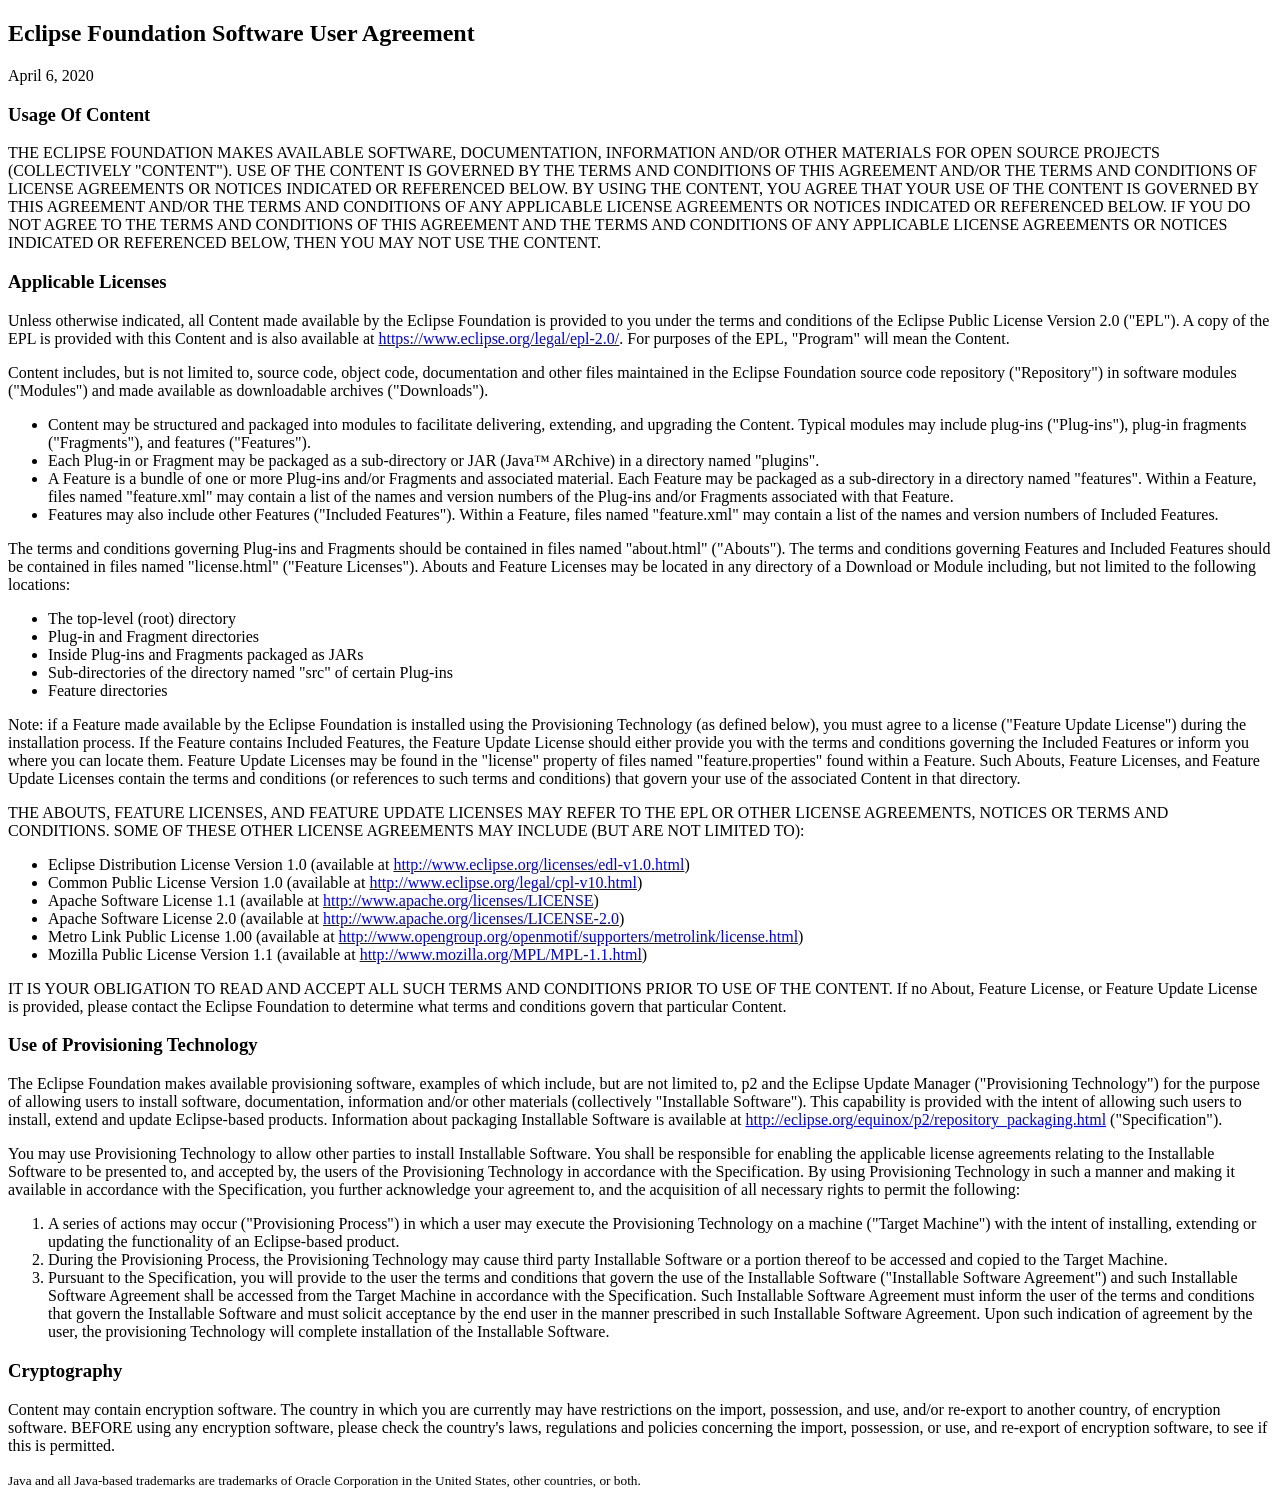
<file: src/mqtt/externals/paho-mqtt-c/notice.html>
<?xml version="1.0" encoding="ISO-8859-1" ?>
<!DOCTYPE html PUBLIC "-//W3C//DTD XHTML 1.0 Strict//EN" "http://www.w3.org/TR/xhtml1/DTD/xhtml1-strict.dtd">
<html xmlns="http://www.w3.org/1999/xhtml">
<head>
<meta http-equiv="Content-Type" content="text/html; charset=ISO-8859-1" />
<title>Eclipse Foundation Software User Agreement</title>
</head>

<body lang="EN-US">
<h2>Eclipse Foundation Software User Agreement</h2>
<p>April 6, 2020</p>

<h3>Usage Of Content</h3>

<p>THE ECLIPSE FOUNDATION MAKES AVAILABLE SOFTWARE, DOCUMENTATION, INFORMATION AND/OR OTHER MATERIALS FOR OPEN SOURCE PROJECTS
   (COLLECTIVELY &quot;CONTENT&quot;).  USE OF THE CONTENT IS GOVERNED BY THE TERMS AND CONDITIONS OF THIS AGREEMENT AND/OR THE TERMS AND
   CONDITIONS OF LICENSE AGREEMENTS OR NOTICES INDICATED OR REFERENCED BELOW.  BY USING THE CONTENT, YOU AGREE THAT YOUR USE
   OF THE CONTENT IS GOVERNED BY THIS AGREEMENT AND/OR THE TERMS AND CONDITIONS OF ANY APPLICABLE LICENSE AGREEMENTS OR
   NOTICES INDICATED OR REFERENCED BELOW.  IF YOU DO NOT AGREE TO THE TERMS AND CONDITIONS OF THIS AGREEMENT AND THE TERMS AND
   CONDITIONS OF ANY APPLICABLE LICENSE AGREEMENTS OR NOTICES INDICATED OR REFERENCED BELOW, THEN YOU MAY NOT USE THE CONTENT.</p>

<h3>Applicable Licenses</h3>

<p>Unless otherwise indicated, all Content made available by the Eclipse Foundation is provided to you under the terms and conditions of the Eclipse Public License Version 2.0
   (&quot;EPL&quot;).  A copy of the EPL is provided with this Content and is also available at <a href="https://www.eclipse.org/legal/epl-2.0/">https://www.eclipse.org/legal/epl-2.0/</a>.
   For purposes of the EPL, &quot;Program&quot; will mean the Content.</p>

<p>Content includes, but is not limited to, source code, object code, documentation and other files maintained in the Eclipse Foundation source code
   repository (&quot;Repository&quot;) in software modules (&quot;Modules&quot;) and made available as downloadable archives (&quot;Downloads&quot;).</p>

<ul>
       <li>Content may be structured and packaged into modules to facilitate delivering, extending, and upgrading the Content.  Typical modules may include plug-ins (&quot;Plug-ins&quot;), plug-in fragments (&quot;Fragments&quot;), and features (&quot;Features&quot;).</li>
       <li>Each Plug-in or Fragment may be packaged as a sub-directory or JAR (Java&trade; ARchive) in a directory named &quot;plugins&quot;.</li>
       <li>A Feature is a bundle of one or more Plug-ins and/or Fragments and associated material.  Each Feature may be packaged as a sub-directory in a directory named &quot;features&quot;.  Within a Feature, files named &quot;feature.xml&quot; may contain a list of the names and version numbers of the Plug-ins
      and/or Fragments associated with that Feature.</li>
       <li>Features may also include other Features (&quot;Included Features&quot;). Within a Feature, files named &quot;feature.xml&quot; may contain a list of the names and version numbers of Included Features.</li>
</ul>

<p>The terms and conditions governing Plug-ins and Fragments should be contained in files named &quot;about.html&quot; (&quot;Abouts&quot;). The terms and conditions governing Features and
Included Features should be contained in files named &quot;license.html&quot; (&quot;Feature Licenses&quot;).  Abouts and Feature Licenses may be located in any directory of a Download or Module
including, but not limited to the following locations:</p>

<ul>
       <li>The top-level (root) directory</li>
       <li>Plug-in and Fragment directories</li>
       <li>Inside Plug-ins and Fragments packaged as JARs</li>
       <li>Sub-directories of the directory named &quot;src&quot; of certain Plug-ins</li>
       <li>Feature directories</li>
</ul>

<p>Note: if a Feature made available by the Eclipse Foundation is installed using the Provisioning Technology (as defined below), you must agree to a license (&quot;Feature Update License&quot;) during the
installation process.  If the Feature contains Included Features, the Feature Update License should either provide you with the terms and conditions governing the Included Features or
inform you where you can locate them.  Feature Update Licenses may be found in the &quot;license&quot; property of files named &quot;feature.properties&quot; found within a Feature.
Such Abouts, Feature Licenses, and Feature Update Licenses contain the terms and conditions (or references to such terms and conditions) that govern your use of the associated Content in
that directory.</p>

<p>THE ABOUTS, FEATURE LICENSES, AND FEATURE UPDATE LICENSES MAY REFER TO THE EPL OR OTHER LICENSE AGREEMENTS, NOTICES OR TERMS AND CONDITIONS.  SOME OF THESE
OTHER LICENSE AGREEMENTS MAY INCLUDE (BUT ARE NOT LIMITED TO):</p>

<ul>
       <li>Eclipse Distribution License Version 1.0 (available at <a href="http://www.eclipse.org/licenses/edl-v10.html">http://www.eclipse.org/licenses/edl-v1.0.html</a>)</li>
       <li>Common Public License Version 1.0 (available at <a href="http://www.eclipse.org/legal/cpl-v10.html">http://www.eclipse.org/legal/cpl-v10.html</a>)</li>
       <li>Apache Software License 1.1 (available at <a href="http://www.apache.org/licenses/LICENSE">http://www.apache.org/licenses/LICENSE</a>)</li>
       <li>Apache Software License 2.0 (available at <a href="http://www.apache.org/licenses/LICENSE-2.0">http://www.apache.org/licenses/LICENSE-2.0</a>)</li>
       <li>Metro Link Public License 1.00 (available at <a href="http://www.opengroup.org/openmotif/supporters/metrolink/license.html">http://www.opengroup.org/openmotif/supporters/metrolink/license.html</a>)</li>
       <li>Mozilla Public License Version 1.1 (available at <a href="http://www.mozilla.org/MPL/MPL-1.1.html">http://www.mozilla.org/MPL/MPL-1.1.html</a>)</li>
</ul>

<p>IT IS YOUR OBLIGATION TO READ AND ACCEPT ALL SUCH TERMS AND CONDITIONS PRIOR TO USE OF THE CONTENT.  If no About, Feature License, or Feature Update License is provided, please
contact the Eclipse Foundation to determine what terms and conditions govern that particular Content.</p>


<h3>Use of Provisioning Technology</h3>

<p>The Eclipse Foundation makes available provisioning software, examples of which include, but are not limited to, p2 and the Eclipse
   Update Manager (&quot;Provisioning Technology&quot;) for the purpose of allowing users to install software, documentation, information and/or
   other materials (collectively &quot;Installable Software&quot;). This capability is provided with the intent of allowing such users to
   install, extend and update Eclipse-based products. Information about packaging Installable Software is available at <a
       href="http://eclipse.org/equinox/p2/repository_packaging.html">http://eclipse.org/equinox/p2/repository_packaging.html</a>
   (&quot;Specification&quot;).</p>

<p>You may use Provisioning Technology to allow other parties to install Installable Software. You shall be responsible for enabling the
   applicable license agreements relating to the Installable Software to be presented to, and accepted by, the users of the Provisioning Technology
   in accordance with the Specification. By using Provisioning Technology in such a manner and making it available in accordance with the
   Specification, you further acknowledge your agreement to, and the acquisition of all necessary rights to permit the following:</p>

<ol>
       <li>A series of actions may occur (&quot;Provisioning Process&quot;) in which a user may execute the Provisioning Technology
       on a machine (&quot;Target Machine&quot;) with the intent of installing, extending or updating the functionality of an Eclipse-based
       product.</li>
       <li>During the Provisioning Process, the Provisioning Technology may cause third party Installable Software or a portion thereof to be
       accessed and copied to the Target Machine.</li>
       <li>Pursuant to the Specification, you will provide to the user the terms and conditions that govern the use of the Installable
       Software (&quot;Installable Software Agreement&quot;) and such Installable Software Agreement shall be accessed from the Target
       Machine in accordance with the Specification. Such Installable Software Agreement must inform the user of the terms and conditions that govern
       the Installable Software and must solicit acceptance by the end user in the manner prescribed in such Installable Software Agreement. Upon such
       indication of agreement by the user, the provisioning Technology will complete installation of the Installable Software.</li>
</ol>

<h3>Cryptography</h3>

<p>Content may contain encryption software. The country in which you are currently may have restrictions on the import, possession, and use, and/or re-export to
   another country, of encryption software. BEFORE using any encryption software, please check the country's laws, regulations and policies concerning the import,
   possession, or use, and re-export of encryption software, to see if this is permitted.</p>

<p><small>Java and all Java-based trademarks are trademarks of Oracle Corporation in the United States, other countries, or both.</small></p>
</body>
</html>
</file>
